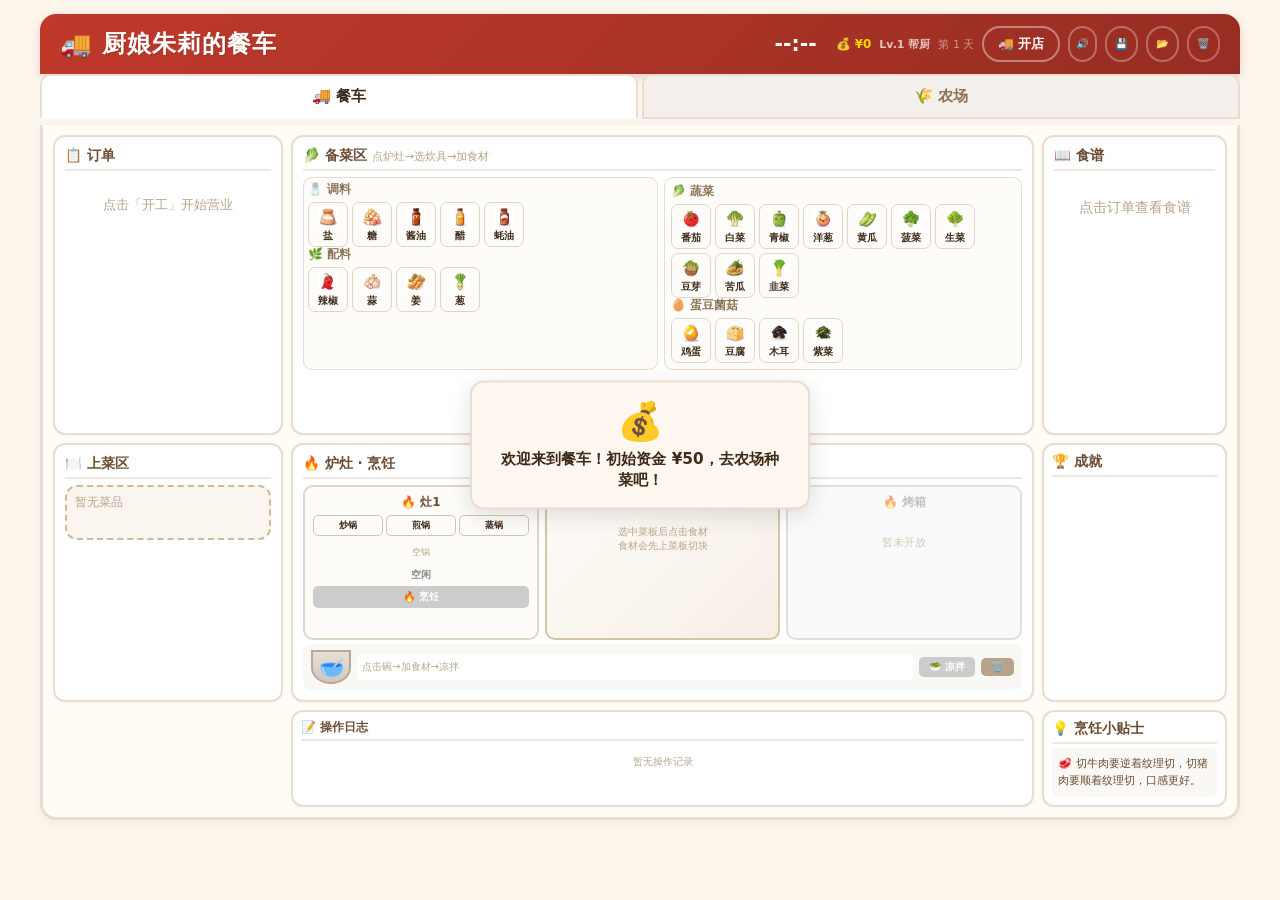
<file: index.html>
<!DOCTYPE html>
<html lang="zh-CN">
<head>
<meta charset="UTF-8">
<meta name="viewport" content="width=device-width, initial-scale=1.0">
<title>厨娘朱莉的餐车</title>
<link rel="stylesheet" href="css/style.css">
</head>
<body>
<script src="recipes.js"></script>

<header class="header">
  <div class="hl"><span class="ti">🚚</span><h1>厨娘朱莉的餐车</h1></div>
  <div class="hr">
    <span class="timer" id="timerD">--:--</span>
    <span style="color:#ffd700;font-size:.7rem;font-weight:600" id="moneyD">💰 ¥0</span>
    <span style="color:rgba(255,255,255,.7);font-size:.65rem;font-weight:600" id="lvDisplay">Lv.1 帮厨</span>
    <span id="dayD" style="color:rgba(255,255,255,.5);font-size:.65rem;"></span>
    <button class="hbtn danger" id="ecBtn" onclick="confirmEC()" style="display:none">⏰ 打烊</button>
    <button class="hbtn ready" id="statusBtn" onclick="startDay()">🚀 开工</button>
    <button class="hbtn" style="font-size:.6rem;padding:3px 6px;border-color:rgba(255,255,255,.3)" id="soundBtn" onclick="toggleSound()">🔊</button>
    <button class="hbtn" style="font-size:.6rem;padding:3px 8px;border-color:rgba(255,255,255,.3)" onclick="exportSave()">💾</button>
    <input type="file" id="importFile" accept=".json" style="display:none" onchange="importSave(event)">
    <button class="hbtn" style="font-size:.6rem;padding:3px 8px;border-color:rgba(255,255,255,.3)" onclick="document.getElementById('importFile').click()">📂</button>
    <button class="hbtn" style="font-size:.6rem;padding:3px 8px;border-color:rgba(255,180,180,.4);color:#ffcdd2" onclick="confirmReset()">🗑️</button>
  </div>
</header>

<div class="tab-bar"><button class="tab act" id="tabKitchen" onclick="switchTab('kitchen')">🚚 餐车</button><button class="tab" id="tabFarm" onclick="switchTab('farm')">🌾 农场</button></div>

<div class="cf" id="cfOver"><div class="cf-b"><div style="font-size:2.2rem">😴</div><p>提前打烊？没做完的订单会作废！</p><div class="cf-ac"><button class="cy" onclick="doEC()">确定</button><button class="cn" onclick="cancelEC()">继续</button></div></div></div>

<div class="cf" id="resetOver"><div class="cf-b"><div style="font-size:2.5rem">⚠️</div><p>确定重置所有存档？<br><span style="font-size:.75rem;color:#e74c3c">所有等级、金币、成就将清空！</span></p><div class="cf-ac"><button class="cy" onclick="doReset()">重置</button><button class="cn" onclick="cancelReset()">取消</button></div></div></div>

<div class="sm" id="smOver"><div class="sm-c"><div style="font-size:3rem;margin:4px 0" id="smEmoji">🍜</div><h2>📊 第 <span id="smDay">1</span> 天 打烊</h2><div class="bn" id="smCount">0</div><div style="font-size:.85rem;color:#6b4c32;font-weight:600">单完成</div><div class="mn" id="smRev">¥0</div><div class="sb2" id="smSub"></div><div class="rb"><div class="rf" id="smRate" style="width:0%"></div></div><div class="sm-r" id="smFail">失败: 0 单</div><div class="sm-r" id="smLvInfo"></div><div class="sm-r" id="smTotal">累计 0 天 · 总收入 ¥0</div><button class="sbtn" onclick="nextDay()">🌅 下一天</button></div></div>

<div class="game-grid">
  <div class="pnl orders-pnl"><div class="pt">📋 订单 <span id="oc" style="color:#8b7355;font-weight:400;font-size:.75rem"></span></div><div id="dayInfo" style="font-size:.65rem;color:#8b7355;padding:2px 0 4px;display:none"></div><div id="ol"><div style="color:#b8a48c;font-size:.75rem;padding:20px 0;text-align:center">点击「开工」开始营业</div></div></div>
  <div class="pnl sv-pnl"><div class="pt">🍽️ 上菜区</div><div class="sv-box" id="svBox"><span style="color:#b8a48c;font-size:.7rem">出锅后的菜品在这里</span></div></div>
  <div class="pnl ig-pnl"><div class="pt">🥬 备菜区 <span id="stoveHint" style="color:#b8a48c;font-weight:400;font-size:.65rem">点炉灶→选炊具→加食材</span></div><div class="sr"><div class="sz" style="width:62px;flex-shrink:0;padding:4px"><div id="seasWrap"></div><div id="herbsWrap"></div></div><div class="sz" style="flex:1;overflow-y:auto;max-height:260px"><div id="meatWrap"></div><div id="vegWrap"></div><div id="seafoodWrap"></div><div id="eggtofuWrap"></div><div id="stapleWrap"></div></div></div></div>
  <div class="pnl stv-pnl"><div class="pt">🔥 炉灶 · 烹饪</div><div class="sr2" id="stovesRow"></div><div class="cold-mod" id="coldMod"><div class="cold-bowl" id="coldBowl" onclick="selBowl()">🥣</div><div class="cold-igs" id="coldIgs"><span style="color:#b8a48c;font-size:.55rem">点击碗→加食材→凉拌</span></div><button class="cold-btn sv" id="coldBtn" onclick="coldMix()" disabled>🥗 凉拌</button><button class="cold-btn cl" id="coldClear" onclick="clBowl()" disabled>🗑️</button></div></div>
  <div class="log-pnl"><div class="log-hdr">📝 操作日志</div><div class="log-list" id="logList"><div class="log-empty">暂无操作记录</div></div></div>
  <div class="pnl rcp-pnl" style="display:flex;flex-direction:column"><div class="pt">📖 食谱</div><div class="rc" id="rcp" style="flex:1;overflow-y:auto"><div class="re">点击订单查看食谱</div></div></div>
  <div class="achv-pnl"><div class="pt">🏆 成就</div><div class="achv-grid" id="achvGrid"></div></div>
  <div class="tip-pnl"><div class="pt" style="margin-bottom:4px">💡 烹饪小贴士</div><div class="tip-area" id="tipArea" style="flex:1;min-height:40px"><div class="re">🥩 切牛肉要逆着纹理切，切猪肉要顺着纹理切，口感更好。</div></div></div>
</div>
<div class="tc" id="tc"></div>

<!-- 新手引导 -->
<div class="tut-overlay" id="tutOverlay">
  <div class="tut-box" id="tutBox"></div>
</div>

<div class="farm-view" id="farmView">
  <div class="farm-hdr"><span>💰 <span id="farmMoney">¥0</span></span><span>🌱 种子: <span id="seedCount">0</span></span><span>🏞️ <span id="plotCount">0</span>/25</span><button class="db-toggle" id="dbToggle" onclick="toggleDebug()" style="display:none">🔧</button></div>
  <div class="db-panel" id="dbPanel">
    <span class="lb">⏩ 快进</span>
    <button class="db-btn" onclick="debugFF(5)">5m</button>
    <button class="db-btn" onclick="debugFF(10)">10m</button>
    <button class="db-btn" onclick="debugFF(20)">20m</button>
    <button class="db-btn" onclick="debugFF(40)">40m</button>
    <button class="db-btn danger" onclick="debugRipe()">🌾 全部成熟</button>
  </div>
  <div class="farm-grid" id="farmGrid"></div>
  <div class="pt" style="font-size:.75rem;margin:6px 0 4px">🎒 种子袋 <button class="plant-all-btn" id="plantAllBtn" onclick="plantAll()" style="font-size:.6rem;padding:1px 6px;border-radius:4px;border:1px solid #e67e22;background:#fff;color:#e67e22;cursor:pointer">🌱 一键种植</button></div>
  <div class="seed-bag" id="seedBag"><span style="color:#b8a48c;font-size:.7rem">没有种子，去商店购买</span></div>
  <div class="pt" style="font-size:.8rem;margin:4px 0">🏪 种子商店</div>
  <div class="farm-shop" id="farmShop"></div>
  <div class="pt" style="font-size:.8rem;margin:0">📦 农仓库存 <button class="sell-all-btn" id="sellAllBtn" onclick="sellAllCrops()" style="display:none;font-size:.6rem;padding:1px 6px;border-radius:4px;border:1px solid #d4a373;background:#fff;color:#d4a373;cursor:pointer">💰 全部卖出</button> <button class="harvest-all-btn" id="harvestAllBtn" onclick="harvestAll()" style="font-size:.6rem;padding:1px 6px;border-radius:4px;border:1px solid #27ae60;background:#fff;color:#27ae60;cursor:pointer">🌾 一键收获</button></div>
  <div class="farm-inv" id="farmInv"><span style="color:#b8a48c;font-size:.7rem">收获的食材会出现在这里</span></div>
</div>

<script src="js/all.js"></script>
</body>
</html>
</file>
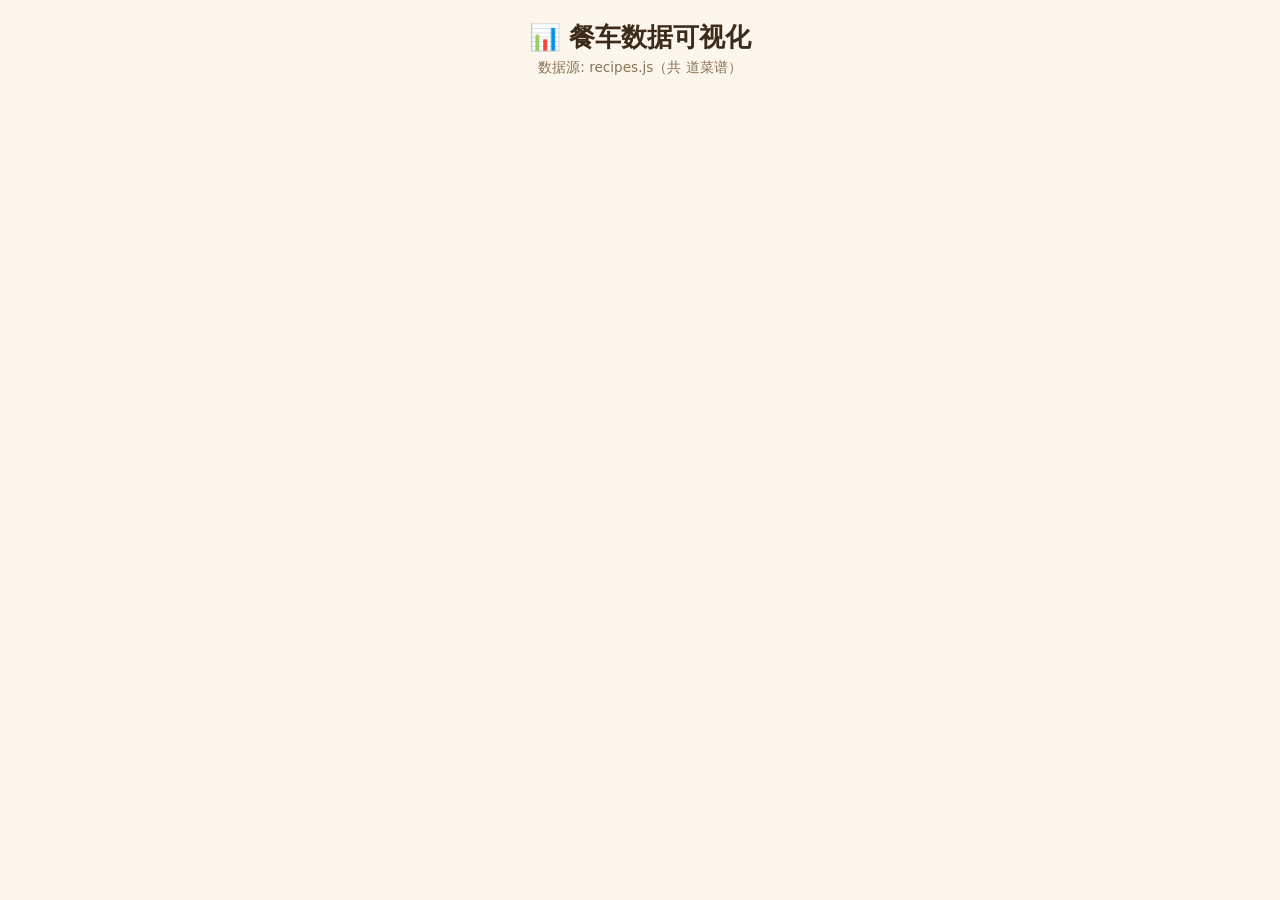
<file: data_tool.html>
<!DOCTYPE html>
<html lang="zh-CN">
<head>
<meta charset="UTF-8">
<meta name="viewport" content="width=device-width, initial-scale=1.0">
<title>📊 餐车数据可视化</title>
<script src="recipes.js"></script>
<style>
*{margin:0;padding:0;box-sizing:border-box}
body{font-family:'Segoe UI','PingFang SC',system-ui,sans-serif;background:#fdf6ed;padding:20px;color:#3d2b1a}
h1{text-align:center;font-size:1.6rem;margin-bottom:4px}
.sub{text-align:center;color:#8b7355;font-size:.85rem;margin-bottom:20px}
.grid{display:grid;grid-template-columns:1fr 1fr;gap:16px;max-width:1100px;margin:0 auto}
.card{background:#fff;border:2px solid #e8ddd0;border-radius:14px;padding:16px;box-shadow:0 2px 8px rgba(0,0,0,.05)}
.card h2{font-size:1rem;color:#6b4c32;margin-bottom:10px;padding-bottom:6px;border-bottom:2px solid #f0e8e0}
canvas{width:100%;height:260px;display:block;background:#fefcf8;border-radius:8px}
table{width:100%;border-collapse:collapse;font-size:.75rem}
th{background:#6b4c32;color:#fff;padding:6px 8px;text-align:left;position:sticky;top:0}
td{padding:5px 8px;border-bottom:1px solid #f0e8e0}
tr:hover{background:#f5eee5}
.num{text-align:right;font-variant-numeric:tabular-nums}
.stars{color:#e67e22}
.full{grid-column:1/3}
.table-wrap{max-height:500px;overflow-y:auto;border-radius:8px;border:1px solid #e8ddd0}
.stats-row{display:flex;gap:16px;flex-wrap:wrap;margin-bottom:10px}
.stat-box{flex:1;min-width:100px;background:#faf5ee;border-radius:10px;padding:12px;text-align:center}
.stat-box .num{font-size:1.6rem;font-weight:800;color:#e67e22;text-align:center}
.stat-box .label{font-size:.7rem;color:#8b7355;margin-top:2px}
@media(max-width:700px){.grid{grid-template-columns:1fr}.full{grid-column:1}}
</style>
</head>
<body>
<h1>📊 餐车数据可视化</h1>
<div class="sub">数据源: recipes.js（共 <span id="totalCount"></span> 道菜谱）</div>
<div class="grid" id="app"></div>

<script>
const R2 = R;
document.getElementById('totalCount').textContent = R2.length;

const CAT_EMOJIS = { '鸡蛋':'🥚','豆腐':'🧊','猪肉':'🥩','鸡肉':'🐔','牛肉':'🥩','鱼虾':'🦐','蔬菜':'🥬','汤羹':'🥣','凉拌':'🥗' };
const COOKWARE_EMOJIS = { '炒锅':'🍳','煎锅':'🍳','蒸锅':'♨️' };

// Collect all unique ingredients and seasonings
const allIngs = new Set(); R2.forEach(r => r.i.forEach(x => allIngs.add(x)));
const allSeas = new Set(); R2.forEach(r => r.se.forEach(x => allSeas.add(x)));
const ingStats = {}; // ingredient -> {count, starSum, dishes:[]}
R2.forEach(r => {
  [...r.i, ...r.se].forEach(x => {
    if(!ingStats[x]) ingStats[x] = {count:0, starSum:0, dishes:[]};
    ingStats[x].count++;
    ingStats[x].starSum += r.s;
    ingStats[x].dishes.push(r.n);
  });
});

// Stats
const maxTime = Math.max(...R2.map(r => r.t));
const minTime = Math.min(...R2.map(r => r.t));
const avgTime = (R2.reduce((s,r) => s+r.t, 0) / R2.length).toFixed(1);
const maxPrice = Math.max(...R2.map(r => r.p));
const minPrice = Math.min(...R2.map(r => r.p));
const avgPrice = (R2.reduce((s,r) => s+r.p, 0) / R2.length).toFixed(1);
const catCount = {}; R2.forEach(r => { catCount[r.c] = (catCount[r.c] || 0) + 1; });
const cwCount = {}; R2.forEach(r => { const c = r.cw || '无需'; cwCount[c] = (cwCount[c] || 0) + 1; });
const starCount = {}; R2.forEach(r => { starCount[r.s] = (starCount[r.s] || 0) + 1; });

const sortedByTime = [...R2].sort((a,b) => a.t - b.t);
const sortedByPrice = [...R2].sort((a,b) => a.p - b.p);
const sortedByStar = [...R2].sort((a,b) => a.s - b.s);

// Top 10 frequently used ingredients
const topIngs = Object.entries(ingStats).sort((a,b) => b[1].count - a[1].count).slice(0,10);

const app = document.getElementById('app');

app.innerHTML = `
  <div class="card full"><h2>📈 总览统计</h2><div class="stats-row">
    <div class="stat-box"><div class="num">${R2.length}</div><div class="label">总菜谱数</div></div>
    <div class="stat-box"><div class="num">${minTime}s ~ ${maxTime}s</div><div class="label">烹饪时间范围</div></div>
    <div class="stat-box"><div class="num">${avgTime}s</div><div class="label">平均烹饪时间</div></div>
    <div class="stat-box"><div class="num">¥${minPrice} ~ ¥${maxPrice}</div><div class="label">价格范围</div></div>
    <div class="stat-box"><div class="num">¥${avgPrice}</div><div class="label">平均价格</div></div>
    <div class="stat-box"><div class="num">${Object.keys(catCount).length}</div><div class="label">菜品分类数</div></div>
    <div class="stat-box"><div class="num">${allIngs.size+allSeas.size}</div><div class="label">食材/调料种数</div></div>
    <div class="stat-box"><div class="num">${R2.reduce((s,r) => s+r.i.length+r.se.length, 0)}</div><div class="label">总食材用量</div></div>
  </div></div>
  <div class="card"><h2>⏱ 难度 vs 烹饪时间</h2><canvas id="chart1"></canvas></div>
  <div class="card"><h2>💰 难度 vs 价格</h2><canvas id="chart2"></canvas></div>
  <div class="card"><h2>⏱ 烹饪时间分布</h2><canvas id="chart3"></canvas></div>
  <div class="card"><h2>💰 价格分布</h2><canvas id="chart4"></canvas></div>
  <div class="card"><h2>📊 分类占比</h2><canvas id="chart5"></canvas></div>
  <div class="card"><h2>🔧 炊具分布</h2><canvas id="chart6"></canvas></div>
  <div class="card"><h2>⭐ 难度分布</h2><canvas id="chart7"></canvas></div>
  <div class="card"><h2>🥬 常用食材 Top10</h2><canvas id="chart8"></canvas></div>
  <div class="card full"><h2>📋 完整数据表</h2><div class="table-wrap"><table id="dataTable"></table></div></div>
`;

function drawScatter(canvasId, xField, xLabel, yField, yLabel) {
  const canvas = document.getElementById(canvasId);
  const ctx = canvas.getContext('2d');
  const W = canvas.width = canvas.offsetWidth * 2;
  const H = canvas.height = 520;
  const pad = { top: 30, right: 20, bottom: 50, left: 55 };
  const cw = W - pad.left - pad.right;
  const ch = H - pad.top - pad.bottom;
  
  const xVals = R2.map(r => r[xField]);
  const yVals = R2.map(r => r[yField]);
  const xMin = Math.min(...xVals) - 0.5;
  const xMax = Math.max(...xVals) + 0.5;
  const yMin = Math.min(...yVals) - 1;
  const yMax = Math.max(...yVals) + 2;
  
  const sx = (v) => pad.left + (v - xMin) / (xMax - xMin) * cw;
  const sy = (v) => pad.top + ch - (v - yMin) / (yMax - yMin) * ch;
  
  ctx.clearRect(0, 0, W, H);
  ctx.fillStyle = '#fefcf8'; ctx.fillRect(0, 0, W, H);
  
  ctx.strokeStyle = '#f0e8e0'; ctx.lineWidth = 1;
  for (let i = 0; i <= 5; i++) {
    const x = pad.left + i/5*cw;
    const y = pad.top + i/5*ch;
    ctx.beginPath(); ctx.moveTo(x, pad.top); ctx.lineTo(x, pad.top+ch); ctx.stroke();
    ctx.beginPath(); ctx.moveTo(pad.left, y); ctx.lineTo(pad.left+cw, y); ctx.stroke();
  }
  
  ctx.fillStyle = '#666'; ctx.font = '18px sans-serif'; ctx.textAlign = 'center';
  for (let i = 0; i <= 5; i++) {
    const xv = xMin + i/5*(xMax-xMin);
    ctx.fillText(xv.toFixed(1), sx(xv), pad.top+ch+30);
  }
  ctx.textAlign = 'right';
  for (let i = 0; i <= 5; i++) {
    const yv = yMin + i/5*(yMax-yMin);
    ctx.fillText(yv.toFixed(1), pad.left-8, sy(yv)+6);
  }
  ctx.textAlign = 'center'; ctx.fillStyle = '#888'; ctx.font = '16px sans-serif';
  ctx.fillText(xLabel, pad.left + cw/2, H - 8);
  ctx.save(); ctx.translate(14, pad.top+ch/2); ctx.rotate(-Math.PI/2); ctx.fillText(yLabel, 0, 0); ctx.restore();
  
  R2.forEach(r => {
    const x = sx(r[xField]), y = sy(r[yField]);
    const starSize = 4 + r.s;
    ctx.beginPath(); ctx.arc(x, y, starSize, 0, Math.PI*2);
    ctx.fillStyle = r.s >= 6 ? '#e67e22' : (r.s >= 4 ? '#d4a373' : '#88bb88');
    ctx.fill();
    ctx.strokeStyle = 'rgba(0,0,0,0.1)'; ctx.lineWidth = 1; ctx.stroke();
  });
  
  const n = R2.length;
  const sumX = R2.reduce((s,r) => s+r[xField], 0);
  const sumY = R2.reduce((s,r) => s+r[yField], 0);
  const sumXY = R2.reduce((s,r) => s+r[xField]*r[yField], 0);
  const sumXX = R2.reduce((s,r) => s+r[xField]*r[xField], 0);
  const slope = (n*sumXY - sumX*sumY) / (n*sumXX - sumX*sumX);
  const inter = (sumY - slope*sumX) / n;
  ctx.strokeStyle = '#e74c3c'; ctx.lineWidth = 2; ctx.setLineDash([6,4]);
  ctx.beginPath(); ctx.moveTo(sx(xMin), sy(xMin*slope+inter)); ctx.lineTo(sx(xMax), sy(xMax*slope+inter)); ctx.stroke();
  ctx.setLineDash([]);
}

function drawBars(canvasId, labels, values, color) {
  const canvas = document.getElementById(canvasId);
  const ctx = canvas.getContext('2d');
  const W = canvas.width = canvas.offsetWidth * 2;
  const H = canvas.height = 520;
  const pad = { top: 20, right: 20, bottom: 65, left: 55 };
  const cw = W - pad.left - pad.right;
  const ch = H - pad.top - pad.bottom;
  const maxV = Math.max(...values) * 1.15;
  const bw = Math.min(60, cw / labels.length * 0.7);
  const gap = (cw - bw * labels.length) / (labels.length + 1);
  
  ctx.clearRect(0, 0, W, H);
  ctx.fillStyle = '#fefcf8'; ctx.fillRect(0, 0, W, H);
  
  ctx.strokeStyle = '#f0e8e0'; ctx.lineWidth = 1;
  for (let i = 0; i <= 4; i++) {
    const y = pad.top + i/4*ch;
    ctx.beginPath(); ctx.moveTo(pad.left, y); ctx.lineTo(pad.left+cw, y); ctx.stroke();
  }
  
  ctx.fillStyle = '#666'; ctx.font = '18px sans-serif'; ctx.textAlign = 'right';
  for (let i = 0; i <= 4; i++) {
    ctx.fillText((maxV*i/4).toFixed(0), pad.left-8, pad.top+ch - i/4*ch + 6);
  }
  
  labels.forEach((l, i) => {
    const x = pad.left + gap + i * (bw + gap);
    const h = values[i] / maxV * ch;
    ctx.fillStyle = color || '#e67e22';
    ctx.fillRect(x, pad.top + ch - h, bw, h);
    ctx.fillStyle = '#666'; ctx.textAlign = 'center'; ctx.font = '13px sans-serif';
    const label = l.length > 5 ? l.slice(0,5)+'..' : l;
    ctx.save(); ctx.translate(x+bw/2, pad.top+ch+8); ctx.rotate(0); ctx.fillText(label, 0, 14); ctx.restore();
    ctx.fillStyle = '#888'; ctx.font = '13px sans-serif';
    ctx.fillText(values[i], x+bw/2, pad.top+ch - h - 5);
  });
}

function drawDonut(canvasId, labels, values, colors) {
  const canvas = document.getElementById(canvasId);
  const ctx = canvas.getContext('2d');
  const W = canvas.width = canvas.offsetWidth * 2;
  const H = canvas.height = 520;
  const cx = W/2, cy = H/2 - 20, R = Math.min(W,H)/2 - 80, r = R * 0.55;
  const total = values.reduce((s,v) => s+v, 0);
  
  ctx.clearRect(0, 0, W, H);
  ctx.fillStyle = '#fefcf8'; ctx.fillRect(0, 0, W, H);
  
  let start = -Math.PI/2;
  const palette = ['#e67e22','#d4a373','#27ae60','#3498db','#9b59b6','#e74c3c','#1abc9c','#f39c12','#2c3e50','#95a5a6'];
  
  values.forEach((v, i) => {
    const sweep = v / total * Math.PI * 2;
    ctx.beginPath(); ctx.moveTo(cx + r*Math.cos(start), cy + r*Math.sin(start));
    ctx.arc(cx, cy, R, start, start+sweep);
    ctx.arc(cx, cy, r, start+sweep, start, true);
    ctx.closePath();
    ctx.fillStyle = colors[i] || palette[i % palette.length];
    ctx.fill();
    ctx.strokeStyle = '#fff'; ctx.lineWidth = 2;
    ctx.stroke();
    
    const mid = start + sweep/2;
    const lx = cx + (R+20)*Math.cos(mid);
    const ly = cy + (R+20)*Math.sin(mid);
    ctx.fillStyle = '#444'; ctx.font = '14px sans-serif'; ctx.textAlign = mid > Math.PI/2 && mid < Math.PI*1.5 ? 'right' : 'left';
    ctx.fillText(`${labels[i]} (${v})`, lx, ly);
    
    start += sweep;
  });
  ctx.fillStyle = '#666'; ctx.font = '18px sans-serif'; ctx.textAlign = 'center';
  ctx.fillText(`共 ${total} 道`, cx, cy+6);
}

function drawDist(canvasId, field, label, bins) {
  const vals = R2.map(r => r[field]);
  const min = Math.min(...vals), max = Math.max(...vals);
  const binW = (max - min) / bins || 1;
  const counts = new Array(bins).fill(0);
  vals.forEach(v => { const idx = Math.min(bins-1, Math.floor((v-min)/binW)); counts[idx]++; });
  const labels = counts.map((_, i) => `${(min+i*binW).toFixed(0)}-${(min+(i+1)*binW).toFixed(0)}`);
  drawBars(canvasId, labels, counts, '#3498db');
}

function drawRawBars(canvasId, labels, values, color) {
  drawBars(canvasId, labels, values, color);
}

setTimeout(() => {
  drawScatter('chart1', 's', '难度（星数）', 't', '烹饪时间（秒）');
  drawScatter('chart2', 's', '难度（星数）', 'p', '价格（¥）');
  drawDist('chart3', 't', '时间', 8);
  drawDist('chart4', 'p', '价格', 8);
  
  const catLabels = Object.keys(catCount);
  const catVals = Object.values(catCount);
  const catColors = ['#f39c12','#95a5a6','#e74c3c','#3498db','#2c3e50','#1abc9c','#27ae60','#9b59b6','#e67e22'];
  drawDonut('chart5', catLabels, catVals, catColors);
  
  const cwLabels = Object.keys(cwCount);
  const cwVals = Object.values(cwCount);
  drawDonut('chart6', cwLabels, cwVals, ['#e67e22','#3498db','#27ae60','#95a5a6']);
  
  // 难度分布
  const starLabels = Object.keys(starCount).sort((a,b)=>a-b);
  const starVals = starLabels.map(k => starCount[k]);
  drawRawBars('chart7', starLabels.map(s => s+'星'), starVals, '#9b59b6');
  
  // 常用食材 Top10
  drawRawBars('chart8', topIngs.map(x => x[0]), topIngs.map(x => x[1].count), '#27ae60');
  
  // Data table with more columns
  const thead = ['菜名','分类','难度','时间','价格','炊具','方法','食材','调料','食材成本','倍率'];
  // Calculate cost approximation
  const COST_PER_USE = {'盐':0.4,'糖':0.4,'酱油':0.4,'醋':0.4,'料酒':0.4,'豆瓣酱':0.4,'蚝油':0.4,'番茄酱':0.4,'胡椒粉':0.4,'鸡精':0.4,'淀粉':0.4,'辣椒':0.4,'花椒':0.4,'蒜':0.4,'姜':0.4,'葱':0.4,'鸡蛋':1.6,'豆腐':1.6,'豆芽':1.6,'花生':1.6,'紫菜':1.6,'菠菜':1.6,'生菜':1.6,'苦瓜':1.6,'韭菜':1.6,'香菇':1.6,'番茄':2.4,'土豆':2.4,'白菜':2.4,'青椒':2.4,'洋葱':2.4,'茄子':2.4,'黄瓜':2.4,'胡萝卜':2.4,'白萝卜':2.4,'冬瓜':2.4,'南瓜':2.4,'木耳':2.4,'西兰花':2.4,'蒜苔':2.4,'莲藕':2.4,'豆角':2.4,'山药':2.4,'鸡翅':2.4,'鸡胸':2.4,'猪肉':4,'鸡腿':4,'虾仁':4,'鱼肉':4,'牛肉':6,'排骨':6,'五花肉':6,'羊肉':6,'面条':0.4,'米饭':0.4};
  const STAR_MULT = {2:3,4:5,6:7,8:10};
  let html = `<tr>${thead.map(h=>`<th>${h}</th>`).join('')}</tr>`;
  sortedByPrice.reverse().forEach(r => {
    const cost = [...r.i, ...r.se].reduce((s, x) => s + (COST_PER_USE[x]||1), 0);
    const mult = STAR_MULT[r.s] || 3;
    html += `<tr><td>${r.e} ${r.n}</td><td>${CAT_EMOJIS[r.c]||''} ${r.c}</td>
      <td class="stars">${'⭐'.repeat(Math.min(r.s,4))}</td>
      <td class="num">${r.t}s</td><td class="num">¥${r.p}</td>
      <td>${COOKWARE_EMOJIS[r.cw]||'🥗'} ${r.cw||'凉拌'}</td>
      <td>${r.m||'—'}</td><td class="num">${r.i.length}</td><td class="num">${r.se.length}</td>
      <td class="num">¥${cost.toFixed(1)}</td><td class="num">×${mult}</td></tr>`;
  });
  document.getElementById('dataTable').innerHTML = html;
<div class="card full"><h2>🎮 游戏常数速查</h2><div class="stats-row">
<div class="stat-box"><div class="num">50</div><div class="label">初始资金 ¥</div></div>
<div class="stat-box"><div class="num">整点</div><div class="label">营业刷新制</div></div>
<div class="stat-box"><div class="num">15</div><div class="label">每日上限(道)</div></div>
<div class="stat-box"><div class="num">5/10/20/40m</div><div class="label">农场成熟时间</div></div>
</div>
<div style="display:grid;grid-template-columns:1fr 1fr;gap:12px;margin-top:10px">
<div>
<strong>📈 等级阈值</strong><br>
<span style="font-size:.7rem">
Lv1 帮厨: 0 &nbsp; Lv2 学徒: 5 &nbsp; Lv3 厨工: 12<br>
Lv4 初级: 22 &nbsp; Lv5 中级: 35 &nbsp; Lv6 高级: 50<br>
Lv7 厨师长: 68 &nbsp; Lv8 主厨: 88<br>
Lv9 行政主厨: 110 &nbsp; Lv10 厨神: 135</span></div>
<div>
<strong>🔪 需切菜食材 (×3刀)</strong><br>
<span style="font-size:.7rem">番茄 青椒 黄瓜 洋葱 土豆 白菜<br>茄子 西兰花 豆角 胡萝卜 冬瓜<br>莲藕 山药 蒜苔 白萝卜 南瓜</span></div>
<div>
<strong>💰 收益规则</strong><br>
<span style="font-size:.7rem">
⭐ 全部切好 → +25%<br>
— 无需切/切部分 → 不变<br>
⚠️ 有需切但没切 → -25%<br>
🤮 食材不匹配 → 仅25%</span></div>
<div>
<strong>⏰ 营业时间</strong><br>
<span style="font-size:.7rem">每整点刷新（0~23时）<br>相邻小时可连开<br>旧制：北京时间12pm<br>新制：现实整点小时</span></div>
</div></div>`, 100);
</script>
</body>
</html>
</file>
<file: css/style.css>
*{margin:0;padding:0;box-sizing:border-box}
html{font-size:17px}
body{font-family:'Segoe UI','PingFang SC',system-ui,sans-serif;background:#fdf6ed;min-height:100vh;padding:14px;display:flex;flex-direction:column;align-items:center}
.header{width:100%;max-width:1200px;background:linear-gradient(135deg,#c0392b,#962d22);border-radius:16px 16px 0 0;padding:12px 20px;display:flex;align-items:center;justify-content:space-between;box-shadow:0 3px 10px rgba(180,40,30,.2);flex-wrap:wrap;gap:6px}
.hl{display:flex;align-items:center;gap:10px}
.hl h1{font-size:1.4rem;font-weight:800;color:#fff;letter-spacing:1px;text-shadow:1px 1px 0 rgba(0,0,0,.15)}
.ti{font-size:1.5rem}
.hr{display:flex;align-items:center;gap:8px;flex-wrap:wrap}
.timer{font-size:1.2rem;font-weight:700;color:#fff;font-variant-numeric:tabular-nums;min-width:64px;text-align:center}
.timer.warn{color:#ffd700}
.hbtn{padding:5px 14px;border-radius:18px;border:2px solid rgba(255,255,255,.4);font-size:.75rem;font-weight:700;cursor:pointer;transition:all .3s;color:#fff;user-select:none;background:transparent;min-height:36px}
.hbtn:hover{background:rgba(255,255,255,.12)}
.hbtn.open{background:#27ae60;border-color:#27ae60}
.hbtn.closed{background:#7f6b53;border-color:#7f6b53}
.hbtn.ready{background:#e67e22;border-color:#e67e22;animation:pulseH 1s infinite}
.hbtn.danger{border-color:#e74c3c;color:#ffcdd2}
@keyframes pulseH{0%,100%{box-shadow:0 0 0 0 rgba(230,126,34,.4)}50%{box-shadow:0 0 0 6px rgba(230,126,34,0)}}
.game-grid{width:100%;max-width:1200px;display:grid;grid-template-columns:230px 1fr 185px;gap:8px;background:#fffbf5;border:3px solid #e8ddd0;border-top:none;border-radius:0 0 16px 16px;padding:10px;box-shadow:0 3px 12px rgba(0,0,0,.05)}
.pnl{background:#fff;border:2px solid #e8ddd0;border-radius:12px;padding:10px;box-shadow:0 1px 3px rgba(0,0,0,.03)}
.pt{font-size:.8rem;font-weight:700;color:#6b4c32;margin-bottom:6px;padding-bottom:4px;border-bottom:2px solid #f0e8e0;display:flex;align-items:center;gap:5px}
.orders-pnl{grid-column:1;grid-row:1;height:300px;overflow-y:auto;align-self:start}
.ord-it{position:relative;overflow:hidden;background:#fefcf8;border:1.5px solid #e8ddd0;border-radius:9px;padding:8px 10px;margin-bottom:5px;cursor:pointer;transition:all .2s}
.ord-it:hover{border-color:#d4a373}
.ord-it.sel{border-color:#e67e22;box-shadow:0 0 0 2px rgba(230,126,34,.2)}
.opb{position:absolute;top:0;left:0;height:100%;width:0%;background:linear-gradient(90deg,#e74c3c,#c0392b);opacity:.14;border-radius:8px;pointer-events:none;transition:width .3s linear;z-index:1}
.ord-it.urg .opb{opacity:.28}
.ord-it .oc{position:relative;z-index:2}
.oc .dr{display:flex;align-items:center;justify-content:space-between;gap:4px;flex-wrap:wrap}
.dr .dn{font-size:.8rem;font-weight:600;color:#3d2b1a}
.dn .ct{font-size:.6rem;font-weight:400;color:#8b7355;margin-left:4px;padding:1px 5px;background:#f0e8e0;border-radius:4px}
.dn .st{font-size:.6rem;color:#e67e22;margin-left:2px}
.dr .sv-btn{padding:2px 10px;font-size:.65rem;font-weight:600;border:none;border-radius:5px;background:#d4a373;color:#fff;cursor:pointer;transition:background .2s}
.dr .sv-btn:hover{background:#bc8a5f}
.dr .sv-btn:disabled{background:#ccc;cursor:not-allowed}
.ot{font-size:.65rem;font-weight:700;color:#888;font-variant-numeric:tabular-nums;margin-top:2px}
.ot.warn{color:#e74c3c;animation:blink .5s infinite alternate}
@keyframes blink{0%{opacity:1}100%{opacity:.35}}
.op{font-size:.65rem;color:#27ae60;font-weight:600}
.ord-it.cplt{animation:fadeG .5s ease forwards;pointer-events:none}
@keyframes fadeG{0%{background:#fff8e7;box-shadow:0 0 16px rgba(255,215,0,.5)}100%{background:#d4edda;opacity:.5;transform:scale(.95)}}
.ord-it.fail{animation:failS .6s ease forwards;pointer-events:none}
@keyframes failS{0%{opacity:1;transform:scale(1)}50%{opacity:.7;background:#ffe0e0}100%{opacity:0;transform:scale(.8);margin-bottom:0;padding:0;max-height:0}}
.ord-it.app{animation:slideI .35s ease}
@keyframes slideI{0%{transform:translateX(-20px);opacity:0}100%{transform:translateX(0);opacity:1}}
.sv-pnl{grid-column:1;grid-row:2;min-height:70px}
.sv-box{min-height:55px;background:#faf5ee;border:2px dashed #d4b896;border-radius:12px;padding:8px;display:flex;flex-wrap:wrap;align-content:flex-start;gap:6px}
.sv-it{display:inline-flex;align-items:center;gap:3px;padding:4px 10px;background:#d4edda;border:1px solid #b7d9b7;border-radius:8px;font-size:.75rem;font-weight:600;color:#155724;animation:svIn .4s ease}
@keyframes svIn{0%{transform:scale(.3) translateY(-16px);opacity:0}60%{transform:scale(1.1)}100%{transform:scale(1);opacity:1}}
.ig-pnl{grid-column:2;grid-row:1}
.sr{display:flex;gap:6px}
.sz{flex:1;background:#fefcf8;border:1px solid #e8ddd0;border-radius:9px;padding:6px}
.szt{font-size:.7rem;font-weight:700;color:#8b7355;margin-bottom:4px}
.igg{display:flex;flex-wrap:wrap;gap:4px}
.igb{display:flex;flex-direction:column;align-items:center;gap:1px;padding:3px 4px;background:#fefcf8;border:1.5px solid #e0d5c8;border-radius:7px;cursor:pointer;transition:all .12s;font-size:.6rem;font-weight:600;color:#3d2b1a;min-width:40px}
.igb:hover{transform:translateY(-2px);box-shadow:0 2px 6px rgba(0,0,0,.08);border-color:#d4a373}
.igb:active{transform:scale(.93)}
.igb .e{display:inline-flex;align-items:center;justify-content:center;min-width:22px;min-height:22px}
.igb.out{opacity:.5;background:#f0ece8;cursor:pointer}
.igb.out:hover{opacity:.7;border-color:#e74c3c}
.stv-pnl{grid-column:2;grid-row:2}
.sr2{display:flex;gap:6px}
.stv{flex:1;background:#fefcf8;border:2px solid #e0d5c8;border-radius:10px;padding:8px;text-align:center;transition:all .2s;display:flex;flex-direction:column;gap:4px;min-height:155px;position:relative}
.stv.sel{border-color:#e67e22;box-shadow:0 0 0 2px rgba(230,126,34,.18)}
.stv.cw-wok{border-color:#c08a4a;background:linear-gradient(180deg,#fefcf8,#f8f0e0)}
.stv.cw-pan{border-color:#777;border-radius:10px 10px 6px 6px;background:linear-gradient(180deg,#fefcf8,#eee)}
.stv.cw-steam{border-color:#5a7a99;border-radius:10px 10px 6px 6px;background:linear-gradient(180deg,#fefcf8,#e8f0f8)}
.stv.active{border-color:#e67e22;background:#fef9f0}
.stv.done{border-color:#27ae60;background:#f0faf0}
.stv.placeholder{border-color:#ccc;background:#f8f8f8;opacity:.6;cursor:default;pointer-events:none}
.stv.placeholder .stv-lb{color:#999}
.stv-lb{font-size:.7rem;font-weight:700;color:#6b4c32}
.stv-cw{display:flex;gap:3px}
.cwb{flex:1;padding:3px 2px;font-size:.55rem;font-weight:600;border:1.5px solid #d0c5b8;border-radius:5px;background:#fefcf8;cursor:pointer;transition:all .12s;color:#3d2b1a}
.cwb:hover{background:#f5eee5}
.cwb.act{background:#d4a373;color:#fff;border-color:#d4a373}
.cwb:disabled{opacity:.35;cursor:not-allowed}
.stv-mt{display:flex;flex-wrap:wrap;gap:2px;justify-content:center}
.mtc{padding:1px 6px;font-size:.55rem;font-weight:600;border:1px solid #d0c5b8;border-radius:4px;background:#fefcf8;cursor:pointer;transition:all .1s;color:#3d2b1a}
.mtc:hover{background:#f5eee5}
.mtc.act{background:#e67e22;color:#fff;border-color:#e67e22}
.mtc:disabled{opacity:.35;cursor:not-allowed}
.stv-ig{min-height:24px;display:flex;align-items:center;justify-content:center;gap:2px;position:relative;flex-wrap:wrap}
.stv-oil{position:absolute;bottom:4px;left:10%;width:80%;height:14px;background:linear-gradient(180deg,#f0c040,transparent);border-radius:50%;opacity:.6;pointer-events:none}
.stv-lid{position:absolute;top:-2px;left:10%;width:80%;height:3px;background:#999;border-radius:2px;opacity:.4;pointer-events:none}
.sph{font-size:.55rem;color:#b8a48c}
.stv-pb{height:5px;background:#e8ddd0;border-radius:3px;overflow:hidden}
.stv-pbf{height:100%;background:linear-gradient(90deg,#e67e22,#e74c3c);border-radius:3px;transition:width .3s}
.stv-st{font-size:.6rem;font-weight:600;color:#888}
.stv-st.gd{color:#27ae60}
.stv-ac{display:flex;gap:3px}
.sb{flex:1;padding:4px 3px;font-size:.6rem;font-weight:700;border:none;border-radius:5px;cursor:pointer;transition:all .12s}
.sb:hover{transform:translateY(-1px)}
.sb:active{transform:scale(.96)}
.sb.ck{background:#e67e22;color:#fff}
.sb.ck:disabled{background:#ccc;cursor:not-allowed;transform:none}
.sb.sv{background:#27ae60;color:#fff}
.sb.cl{background:#b8a48c;color:#fff}
.sb.cl:disabled{background:#ddd;cursor:not-allowed;transform:none}
.rcp-pnl{grid-column:3;grid-row:1}
.rc{font-size:.8rem;color:#6b4c32;line-height:1.5}
.re{color:#b8a48c;text-align:center;padding:20px 0}
.achv-pnl{grid-column:3;grid-row:2;background:#fff;border:2px solid #e8ddd0;border-radius:12px;padding:8px;box-shadow:0 1px 3px rgba(0,0,0,.03);overflow-y:auto}
.achv-grid{display:flex;flex-direction:column;gap:4px}
.achv-item{padding:5px 8px;border-radius:8px;font-size:.65rem;display:flex;align-items:center;gap:6px;transition:all .3s}
.achv-item.locked{background:#f5f2ee;color:#b8a48c;border:1px solid #e0d5c8}
.achv-item.unlocked{background:#fff8e7;color:#8b6914;border:1px solid #ffd700;box-shadow:0 0 6px rgba(255,215,0,.3)}
.achv-item .ai{font-size:1.1rem}
.achv-item .an{font-weight:600}
.achv-item .ad{font-size:.6rem;color:#8b7355;margin-left:auto}
.achv-item.unlocked .ad{color:#b8860b}
.tip-pnl{grid-column:3;grid-row:3;background:#fff;border:2px solid #e8ddd0;border-radius:12px;padding:8px;box-shadow:0 1px 3px rgba(0,0,0,.03);overflow:hidden;display:flex;flex-direction:column}
/* ===== Cold Bowl Inline ===== */
.cold-mod{display:flex;gap:6px;align-items:center;padding:6px 8px;background:#faf8f5;border-radius:8px;margin-top:4px}
.cold-mod .cold-bowl{width:40px;height:34px;background:linear-gradient(180deg,#e8e0d8,#d0c8be);border:2px solid #b8a898;border-radius:0 0 50% 50%/0 0 16px 16px;cursor:pointer;display:flex;align-items:center;justify-content:center;font-size:1.2rem;transition:all .15s;flex-shrink:0}
.cold-mod .cold-bowl:hover{transform:scale(1.05)}
.cold-mod .cold-bowl.sel{box-shadow:0 0 0 2px #e67e22;border-color:#e67e22}
.cold-mod .cold-igs{flex:1;min-height:26px;display:flex;flex-wrap:wrap;align-items:center;gap:2px;font-size:1rem;background:#fff;border-radius:5px;padding:3px 5px;min-width:0}
.cold-mod .cold-btn{padding:3px 10px;font-size:.6rem;font-weight:700;border:none;border-radius:5px;cursor:pointer;transition:all .12s;white-space:nowrap}
.cold-mod .cold-btn:hover{transform:translateY(-1px)}
.cold-mod .cold-btn.sv{background:#27ae60;color:#fff}
.cold-mod .cold-btn.sv:disabled{background:#ccc;cursor:not-allowed;transform:none}
.cold-mod .cold-btn.cl{background:#b8a48c;color:#fff}
.cold-pnl{padding:8px;border-top:2px solid #f0e8e0}
.cold-hdr{font-size:.7rem;font-weight:700;color:#6b4c32;margin-bottom:4px;display:flex;align-items:center;gap:4px}
.cold-row{display:flex;gap:6px;align-items:center}
.cold-bowl{width:52px;height:44px;background:linear-gradient(180deg,#e8e0d8,#d0c8be);border:2px solid #b8a898;border-radius:0 0 50% 50%/0 0 20px 20px;cursor:pointer;display:flex;align-items:center;justify-content:center;font-size:1.5rem;transition:all .15s;flex-shrink:0}
.cold-bowl:hover{transform:scale(1.05)}
.cold-bowl.sel{box-shadow:0 0 0 2px #e67e22;border-color:#e67e22}
.cold-igs{flex:1;min-height:30px;display:flex;flex-wrap:wrap;align-items:center;gap:3px;font-size:1.1rem;background:#faf8f5;border-radius:6px;padding:4px 6px;min-width:0}
.cold-act{display:flex;gap:4px}
.cold-btn{padding:4px 12px;font-size:.65rem;font-weight:700;border:none;border-radius:6px;cursor:pointer;transition:all .12s;white-space:nowrap}
.cold-btn:hover{transform:translateY(-1px)}
.cold-btn.sv{background:#27ae60;color:#fff}
.cold-btn.sv:disabled{background:#ccc;cursor:not-allowed;transform:none}
.cold-btn.cl{background:#b8a48c;color:#fff}
/* Toast */
.tc{position:fixed;top:50%;left:50%;transform:translate(-50%,-50%);z-index:99;pointer-events:none}
.tt{background:#fff8f0;border:2px solid #e8ddd0;border-radius:14px;padding:16px 24px;box-shadow:0 6px 24px rgba(0,0,0,.12);text-align:center;animation:tp .4s ease;margin-bottom:10px;max-width:340px}
.tt .te{font-size:2.2rem;margin-bottom:6px}
.tt .tt2{font-size:.9rem;font-weight:600;color:#3d2b1a;line-height:1.4}
@keyframes tp{0%{transform:scale(.5);opacity:0}70%{transform:scale(1.05)}100%{transform:scale(1);opacity:1}}
/* 食客反馈弹窗 */
.review-popup{position:absolute;top:2px;right:30px;background:#fff8e1;color:#856404;padding:2px 8px;border-radius:8px;font-size:.6rem;font-weight:700;z-index:10;white-space:nowrap;box-shadow:0 2px 8px rgba(0,0,0,.1);pointer-events:none;animation:reviewFade 2.2s ease forwards}
@keyframes reviewFade{0%{opacity:0;transform:translateY(3px) scale(.85)}15%{opacity:1;transform:translateY(0) scale(1)}65%{opacity:1;transform:translateY(0) scale(1)}100%{opacity:0;transform:translateY(-10px) scale(.9)}}
/* Confirm */
.cf{display:none;position:fixed;inset:0;background:rgba(0,0,0,.45);z-index:101;justify-content:center;align-items:center}
.cf.act{display:flex}
.cf-b{background:#fff8f0;border-radius:14px;padding:24px 28px;max-width:340px;text-align:center;box-shadow:0 6px 28px rgba(0,0,0,.18);animation:tp .3s ease}
.cf-b p{font-size:.95rem;color:#3d2b1a;margin:10px 0 16px;line-height:1.4}
.cf-ac{display:flex;gap:8px;justify-content:center}
.cf-ac button{padding:7px 20px;font-size:.8rem;font-weight:700;border:none;border-radius:8px;cursor:pointer;transition:all .12s}
.cf-ac .cy{background:#e74c3c;color:#fff}
.cf-ac .cn{background:#b8a48c;color:#fff}
/* Summary */
.sm{display:none;position:fixed;inset:0;background:rgba(0,0,0,.5);z-index:100;justify-content:center;align-items:center}
.sm.act{display:flex}
.sm-c{background:#fff8f0;border-radius:18px;padding:28px 32px;max-width:420px;width:90%;text-align:center;box-shadow:0 6px 32px rgba(0,0,0,.18);animation:tp .4s ease}
.sm-c h2{font-size:1.4rem;color:#3d2b1a;margin-bottom:4px}
.sm-c .bn{font-size:2.5rem;font-weight:800;color:#e67e22}
.sm-c .mn{font-size:1.8rem;font-weight:800;color:#27ae60}
.sm-c .sb2{color:#8b7355;margin:3px 0 10px;font-size:.85rem}
.sm-c .rb{height:8px;background:#e8ddd0;border-radius:4px;overflow:hidden;margin:6px 0}
.sm-c .rf{height:100%;background:linear-gradient(90deg,#e67e22,#27ae60);border-radius:4px;transition:width 1s}
.sm-c .sbtn{margin-top:12px;padding:8px 28px;font-size:.9rem;font-weight:700;border:none;border-radius:9px;background:#d4a373;color:#fff;cursor:pointer}
.sm-c .sbtn:hover{background:#bc8a5f}
.sm-c .sm-r{font-size:.8rem;color:#8b7355}
/* ===== Log Panel ===== */
.log-pnl{grid-column:2;grid-row:3;background:#fff;border:2px solid #e8ddd0;border-radius:12px;padding:8px;box-shadow:0 1px 3px rgba(0,0,0,.03);overflow:hidden;min-height:0}
.log-hdr{font-size:.7rem;font-weight:700;color:#6b4c32;margin-bottom:4px;padding-bottom:3px;border-bottom:2px solid #f0e8e0;display:flex;align-items:center;gap:4px}
.log-list{display:flex;flex-direction:column;gap:3px;max-height:130px;overflow-y:auto}
.log-item{font-size:.65rem;color:#555;padding:3px 6px;background:#faf8f5;border-radius:5px;animation:logIn .25s ease;line-height:1.3}
.log-item .le{ margin-right:4px}
@keyframes logIn{0%{opacity:0;transform:translateY(-8px)}100%{opacity:1;transform:translateY(0)}}
.log-empty{font-size:.6rem;color:#b8a48c;text-align:center;padding:10px 0}
.tip-area{font-size:.65rem;color:#6b4c32;line-height:1.5;padding:4px 6px;background:#faf8f5;border-radius:6px;flex:1;overflow-y:auto;display:flex;align-items:center}
.tip-area .re{padding:4px 0}
/* ===== Tab & Farm ===== */
.tab-bar{display:flex;gap:4px;margin-bottom:6px;width:100%;max-width:1200px}
.tab{flex:1;padding:10px;border:2px solid #e8ddd0;border-radius:10px 10px 0 0;background:#f5f0eb;font-size:.9rem;font-weight:700;cursor:pointer;transition:all .2s;color:#8b7355;text-align:center}
.tab:hover{background:#f0e8e0}
.tab.act{background:#fff;border-bottom-color:#fff;color:#3d2b1a}
.farm-view{display:none;width:100%;max-width:1200px;background:#fffbf5;border:3px solid #e8ddd0;border-top:none;border-radius:0 0 16px 16px;padding:12px;box-shadow:0 3px 12px rgba(0,0,0,.05);flex-direction:column;gap:10px}
.farm-view.show{display:flex}
.farm-hdr{display:flex;gap:12px;flex-wrap:wrap;align-items:center;padding:8px 12px;background:#faf5ee;border-radius:10px}
.farm-hdr span{font-size:.85rem;font-weight:600;color:#3d2b1a}
.farm-grid{display:grid;grid-template-columns:repeat(5,1fr);gap:8px;max-width:480px;margin:0 auto;width:100%}
.plot{aspect-ratio:1;background:#e8ddd0;border:2px solid #d4b896;border-radius:12px;display:flex;flex-direction:column;align-items:center;justify-content:center;cursor:pointer;transition:all .2s;font-size:1.8rem;position:relative;min-height:60px}
.plot:hover{border-color:#b8a08c;transform:scale(1.03)}
.plot.sown{background:#f5eee5}
.plot.ripe{background:#e8f5e0;border-color:#27ae60;animation:glow 1s infinite alternate}
@keyframes glow{0%{box-shadow:0 0 4px rgba(39,174,96,.3)}100%{box-shadow:0 0 12px rgba(39,174,96,.5)}}
.plot .timer{font-size:.55rem;color:#888;margin-top:2px;position:absolute;bottom:4px}
.plot .lock{font-size:.55rem;color:#b8a48c}
.plot img{background:transparent;mix-blend-mode:multiply}
.seed-item img,.shop-item img{background:transparent;mix-blend-mode:multiply}
.farm-shop{display:flex;flex-wrap:wrap;gap:6px;padding:8px;background:#faf5ee;border-radius:10px}
.shop-item{display:flex;flex-direction:column;align-items:center;padding:6px 10px;background:#fff;border:1.5px solid #e0d5c8;border-radius:8px;cursor:pointer;transition:all .12s;font-size:.65rem;font-weight:600;color:#3d2b1a;min-width:56px}
.shop-item:hover{transform:translateY(-2px);border-color:#d4a373}
.shop-item .e{display:inline-flex;align-items:center;justify-content:center;min-width:24px;min-height:24px}
.shop-item .cost{color:#e67e22;font-size:.6rem}
.farm-inv{display:flex;flex-wrap:wrap;gap:4px;padding:8px;background:#faf5ee;border-radius:10px;min-height:40px;align-items:center}
.farm-inv .fi{display:inline-flex;align-items:center;gap:2px;padding:3px 8px;background:#fff;border:1px solid #d4edda;border-radius:6px;font-size:.7rem;font-weight:600;color:#155724}
.farm-inv .fi .cnt{color:#27ae60;font-size:.6rem}
.farm-inv .sell-btn{font-size:.5rem;padding:1px 5px;border-radius:4px;border:1px solid #d4a373;background:#fff;color:#d4a373;cursor:pointer;margin-left:3px;transition:all .12s;line-height:1.4}
.farm-inv .sell-btn:hover{background:#d4a373;color:#fff}
.farm-badge{font-size:.5rem;color:#27ae60;margin-left:2px}
/* 种子袋 */
.seed-bag{display:flex;flex-wrap:wrap;gap:4px;padding:6px 8px;background:#faf5ee;border-radius:8px;min-height:32px;align-items:center}
.seed-item{display:inline-flex;align-items:center;gap:3px;padding:4px 8px;background:#fff;border:1.5px solid #e0d5c8;border-radius:8px;cursor:pointer;font-size:.7rem;font-weight:600;transition:all .12s;color:#3d2b1a}
.seed-item:hover{border-color:#d4a373;transform:translateY(-1px)}
.seed-item.sel{border-color:#e67e22;background:#fef6ed;box-shadow:0 0 0 2px rgba(230,126,34,.2)}
.seed-item .e{font-size:1rem}
.seed-item .name{font-size:.65rem}
.seed-item .cnt{color:#27ae60;font-size:.6rem}
.seed-item .sel-mark{color:#e67e22;font-size:.6rem;font-weight:700}
.plot.ready{border-color:#e67e22;border-style:dashed;background:#fef9f0}
/* 调试模式 */
.db-toggle{font-size:.65rem;padding:2px 8px;border-radius:10px;border:1.5px solid #aaa;cursor:pointer;background:transparent;color:#888;margin-left:auto;transition:all .2s;user-select:none}
.db-toggle.on{background:#e67e22;border-color:#e67e22;color:#fff}
.db-panel{display:none;gap:6px;padding:6px 10px;background:#fff8f0;border:1.5px dashed #d4a373;border-radius:8px;flex-wrap:wrap;align-items:center}
.db-panel.show{display:flex}
.db-panel .lb{font-size:.65rem;font-weight:600;color:#6b4c32;margin-right:4px}
.db-btn{padding:3px 10px;font-size:.65rem;font-weight:600;border:1.5px solid #d4a373;border-radius:6px;background:#fff;cursor:pointer;transition:all .12s;color:#3d2b1a}
.db-btn:hover{background:#d4a373;color:#fff}
.db-btn.danger{border-color:#e74c3c;color:#e74c3c}
.db-btn.danger:hover{background:#e74c3c;color:#fff}

/* ===== 食材图片 ===== */
.ig-img{object-fit:contain;border-radius:4px;image-rendering:auto;vertical-align:middle;display:inline-block}
.igb .ig-img,.fi .ig-img{background:transparent;border-radius:2px}
/* ===== 新手引导 ===== */
.tut-overlay{position:fixed;inset:0;z-index:200;background:rgba(0,0,0,.45);display:none;justify-content:center;align-items:center}
.tut-overlay.show{display:flex}
.tut-box{background:#fff8f0;border-radius:14px;padding:24px 28px;max-width:400px;text-align:center;box-shadow:0 6px 28px rgba(0,0,0,.18);animation:tp .3s ease}
.tut-box .tut-icon{font-size:3rem;margin-bottom:8px}
.tut-box .tut-title{font-size:1.1rem;font-weight:700;color:#3d2b1a;margin-bottom:8px}
.tut-box .tut-text{font-size:.85rem;color:#6b4c32;line-height:1.5;margin-bottom:16px}
.tut-box .tut-step{font-size:.7rem;color:#b8a48c;margin-bottom:10px}
.tut-box .tut-btns{display:flex;gap:8px;justify-content:center}
.tut-box .tut-btns button{padding:7px 20px;font-size:.8rem;font-weight:700;border:none;border-radius:8px;cursor:pointer;transition:all .12s}
.tut-box .tut-btns .tut-prev{background:#e8ddd0;color:#6b4c32}
.tut-box .tut-btns .tut-next{background:#e67e22;color:#fff}
.tut-box .tut-btns .tut-next:hover{background:#d4a373}
.tut-box .tut-btns .tut-done{background:#27ae60;color:#fff}
</file>
